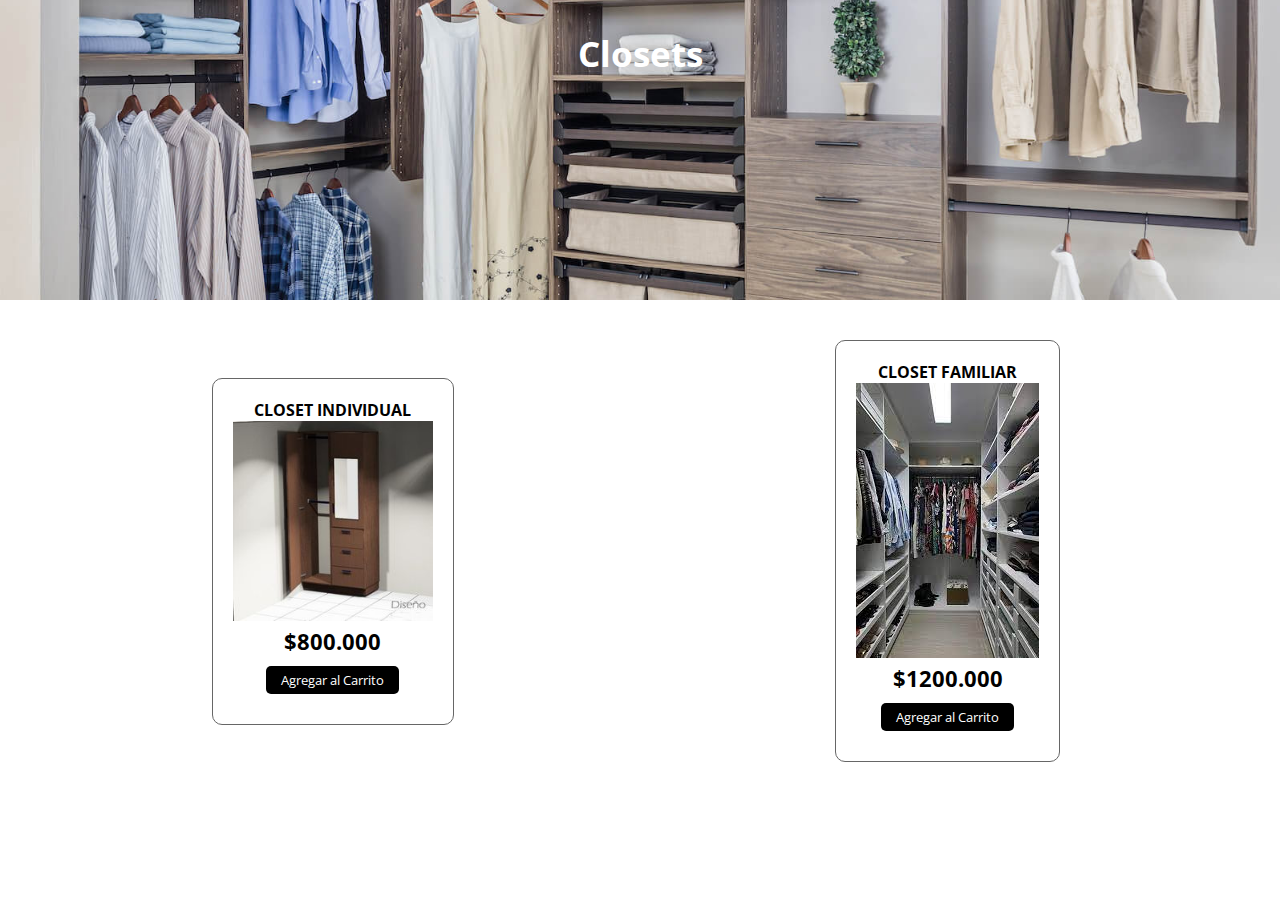
<file: MiCasa/CSS/Closets/closets.html>
<!DOCTYPE html>
<html lang="es">
<head>
    <meta charset="UTF-8">
    <meta http-equiv="X-UA-Compatible" content="IE=edge">
    <meta name="viewport" content="width=device-width, initial-scale=1.0">
    <link rel="stylesheet" href="https://cdnjs.cloudflare.com/ajax/libs/font-awesome/6.2.1/css/all.min.css" integrity="sha512-MV7K8+y+gLIBoVD59lQIYicR65iaqukzvf/nwasF0nqhPay5w/9lJmVM2hMDcnK1OnMGCdVK+iQrJ7lzPJQd1w==" crossorigin="anonymous" referrerpolicy="no-referrer" />
    <link rel="stylesheet" href="Estilos.css">
    <script src="aplicacion.js" async></script>
    <title>Closets</title>
</head>
<body>
    <header>
        <h1>Closets</h1>
    </header>
    <section class="contenedor">
        <div class="contenedor-items">
            <div class="item">
                <span class="titulo-item">Closet individual</span>
                <img src="./Image/ClosetIndividual.jpg" alt="" class="img-item">
                <span class="precio-item">$800.000</span>
                <button class="boton-item">Agregar al Carrito</button>
            </div>
            <div class="item">
                <span class="titulo-item">Closet Familiar</span>
                <img src="./Image/Closet familiar.jpg" alt="" class="img-item">
                <span class="precio-item">$1200.000</span>
                <button class="boton-item">Agregar al Carrito</button>
            </div>
        </div>
        <div class="carrito" id="carrito">
            <div class="header-carrito">
                <h2>Tu Carrito</h2>
            </div>

            <div class="carrito-items">
            </div>
            <div class="carrito-total">
                <div class="fila">
                    <strong>Tu Total</strong>
                    <span class="carrito-precio-total">
                        $120.000,00
                    </span>
                </div>
                <button class="btn-pagar">Pagar <i class="fa-solid fa-bag-shopping"></i> </button>
            </div>
        </div>
    </section>
</body>
</html>
</file>
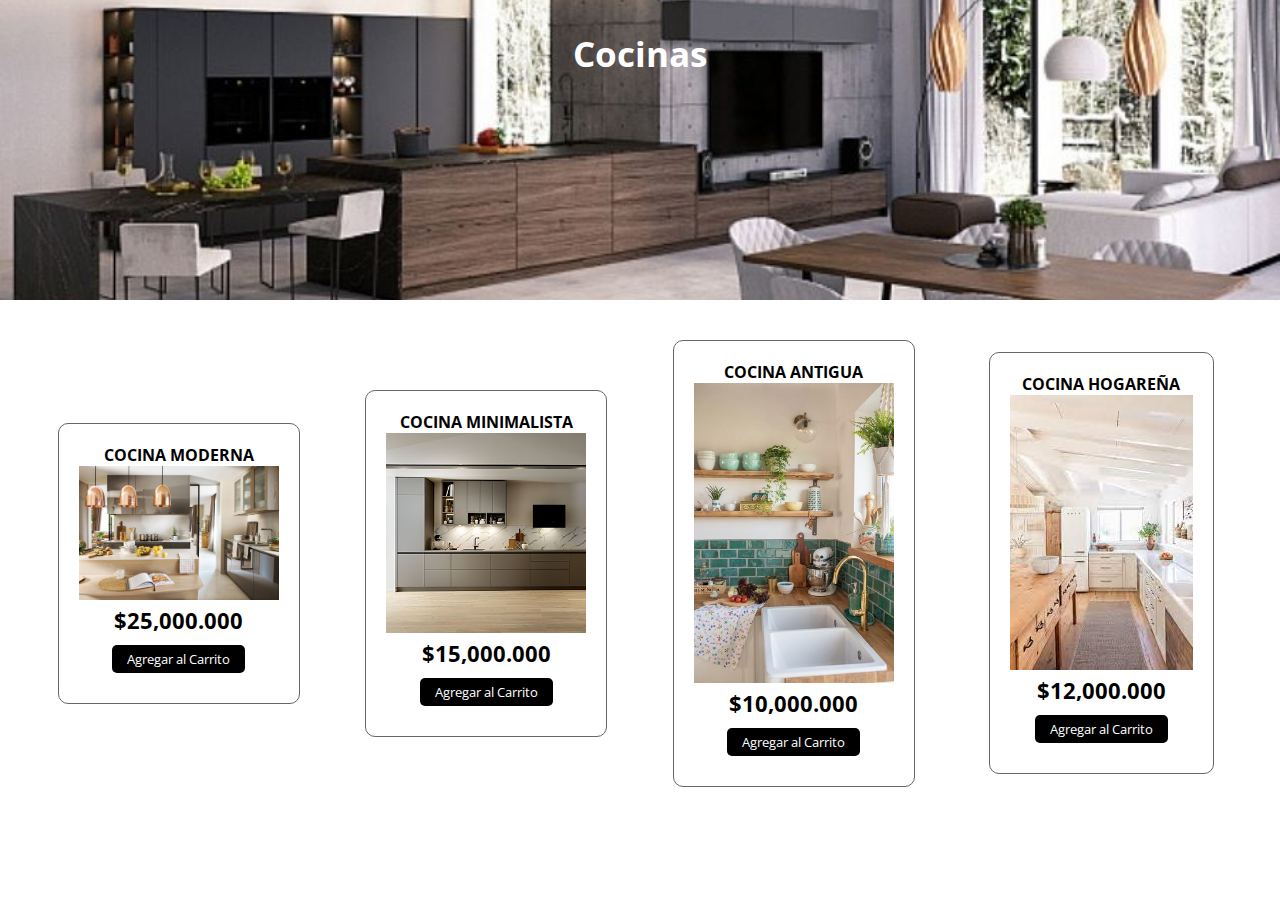
<file: MiCasa/CSS/Cocinas/cocinas.html>
<!DOCTYPE html>
<html lang="es">
<head>
    <meta charset="UTF-8">
    <meta http-equiv="X-UA-Compatible" content="IE=edge">
    <meta name="viewport" content="width=device-width, initial-scale=1.0">
    <link rel="stylesheet" href="https://cdnjs.cloudflare.com/ajax/libs/font-awesome/6.2.1/css/all.min.css" integrity="sha512-MV7K8+y+gLIBoVD59lQIYicR65iaqukzvf/nwasF0nqhPay5w/9lJmVM2hMDcnK1OnMGCdVK+iQrJ7lzPJQd1w==" crossorigin="anonymous" referrerpolicy="no-referrer" />
    <link rel="stylesheet" href="Estilos.css">
    <script src="aplicacion.js" async></script>
    <title>Cocinas</title>
</head>
<body>
    <header>
        <h1>Cocinas</h1>
    </header>
    <section class="contenedor">
        <div class="contenedor-items">
            <div class="item">
                <span class="titulo-item">Cocina Moderna</span>
                <img src="./Image/CocinaModerna.jpg" alt="" class="img-item">
                <span class="precio-item">$25,000.000</span>
                <button class="boton-item">Agregar al Carrito</button>
            </div>
            <div class="item">
                <span class="titulo-item">Cocina minimalista</span>
                <img src="./Image/CocinaMinimalista.jpg" alt="" class="img-item">
                <span class="precio-item">$15,000.000</span>
                <button class="boton-item">Agregar al Carrito</button>
            </div>
            <div class="item">
                <span class="titulo-item">Cocina Antigua</span>
                <img src="./Image/CocinaAntigua.jpg" alt="" class="img-item">
                <span class="precio-item">$10,000.000</span>
                <button class="boton-item">Agregar al Carrito</button>
            </div>
            <div class="item">
                <span class="titulo-item">Cocina Hogareña</span>
                <img src="./Image/CocinaHogareña.jpg" alt="" class="img-item">
                <span class="precio-item">$12,000.000</span>
                <button class="boton-item">Agregar al Carrito</button>
            </div>
        </div>
        <div class="carrito" id="carrito">
            <div class="header-carrito">
                <h2>Tu Carrito</h2>
            </div>

            <div class="carrito-items">
            </div>
            <div class="carrito-total">
                <div class="fila">
                    <strong>Tu Total</strong>
                    <span class="carrito-precio-total">
                        $120.000,00
                    </span>
                </div>
                <button class="btn-pagar">Pagar <i class="fa-solid fa-bag-shopping"></i> </button>
            </div>
        </div>
    </section>
</body>
</html>
</file>
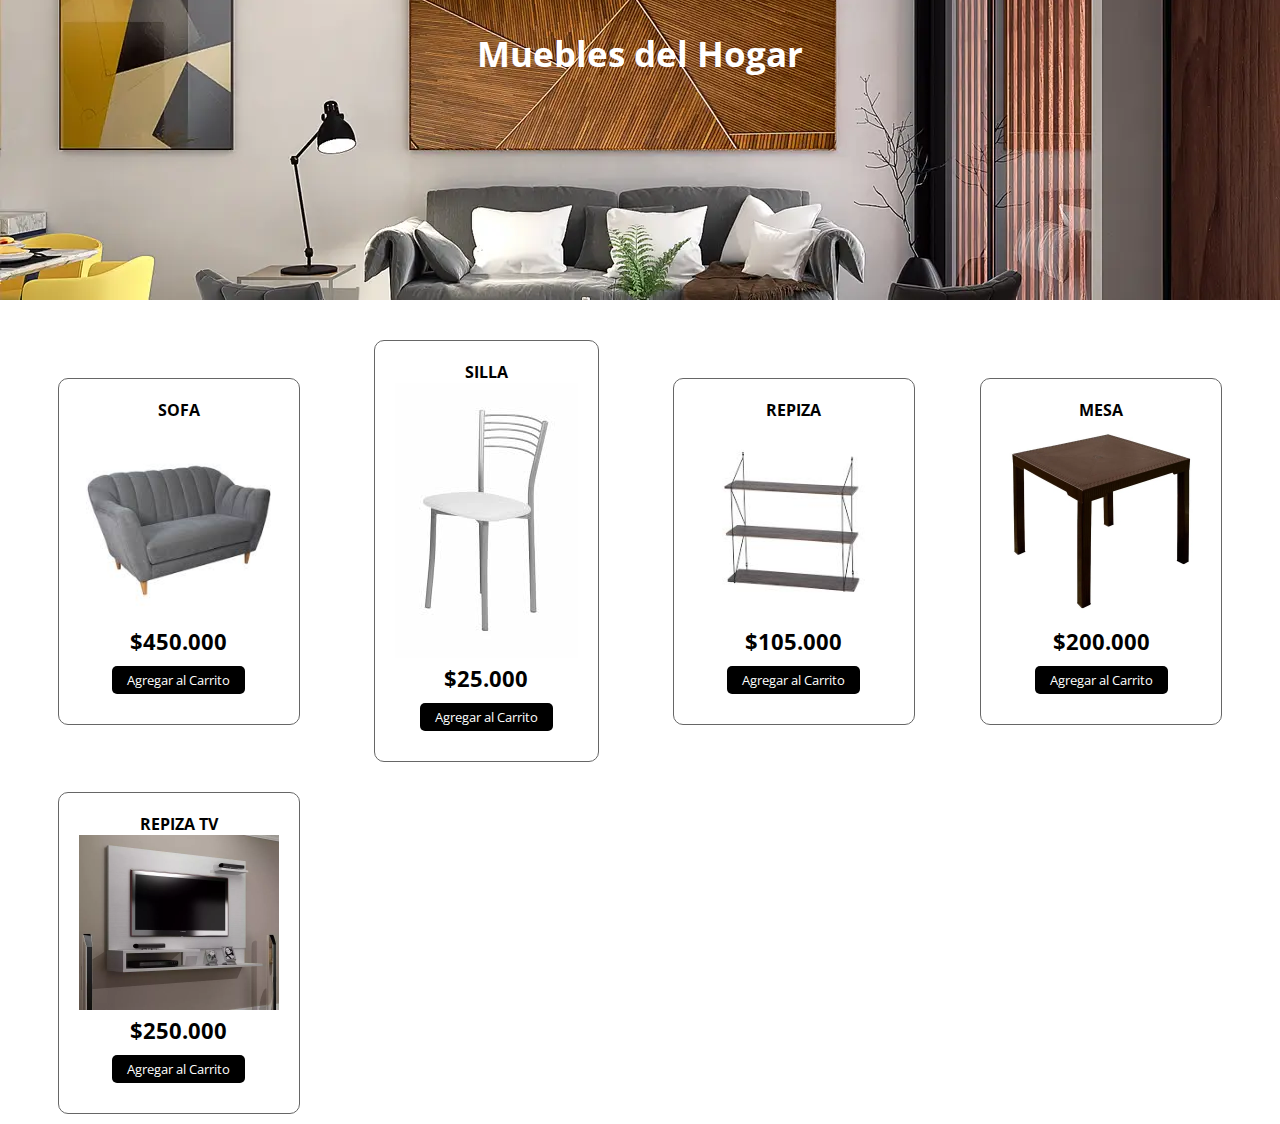
<file: MiCasa/CSS/Hogar/hogar.html>
<!DOCTYPE html>
<html lang="es">
<head>
    <meta charset="UTF-8">
    <meta http-equiv="X-UA-Compatible" content="IE=edge">
    <meta name="viewport" content="width=device-width, initial-scale=1.0">
    <link rel="stylesheet" href="https://cdnjs.cloudflare.com/ajax/libs/font-awesome/6.2.1/css/all.min.css" integrity="sha512-MV7K8+y+gLIBoVD59lQIYicR65iaqukzvf/nwasF0nqhPay5w/9lJmVM2hMDcnK1OnMGCdVK+iQrJ7lzPJQd1w==" crossorigin="anonymous" referrerpolicy="no-referrer" />
    <link rel="stylesheet" href="Estilos.css">
    <script src="aplicacion.js" async></script>
    <title>Hogar</title>
</head>
<body>
    <header>
        <h1>Muebles del Hogar</h1>
    </header>
    <section class="contenedor">
        <div class="contenedor-items">
            <div class="item">
                <span class="titulo-item">Sofa</span>
                <img src="./Image/Sofa.jpg" alt="" class="img-item">
                <span class="precio-item">$450.000</span>
                <button class="boton-item">Agregar al Carrito</button>
            </div>
            <div class="item">
                <span class="titulo-item">Silla</span>
                <img src="./Image/Silla.jpg" alt="" class="img-item">
                <span class="precio-item">$25.000</span>
                <button class="boton-item">Agregar al Carrito</button>
            </div>
            <div class="item">
                <span class="titulo-item">Repiza</span>
                <img src="./Image/Repiza.jpg" alt="" class="img-item">
                <span class="precio-item">$105.000</span>
                <button class="boton-item">Agregar al Carrito</button>
            </div>
            <div class="item">
                <span class="titulo-item">Mesa</span>
                <img src="./Image/Mesa.webp" alt="" class="img-item">
                <span class="precio-item">$200.000</span>
                <button class="boton-item">Agregar al Carrito</button>
            </div>
            <div class="item">
                <span class="titulo-item">Repiza tv</span>
                <img src="./Image/RepizaTv.webp" alt="" class="img-item">
                <span class="precio-item">$250.000</span>
                <button class="boton-item">Agregar al Carrito</button>
            </div>
        </div>
        <!-- Carrito de Compras -->
        <div class="carrito" id="carrito">
            <div class="header-carrito">
                <h2>Tu Carrito</h2>
            </div>

            <div class="carrito-items">
            </div>
            <div class="carrito-total">
                <div class="fila">
                    <strong>Tu Total</strong>
                    <span class="carrito-precio-total">
                        $120.000,00
                    </span>
                </div>
                <button class="btn-pagar">Pagar <i class="fa-solid fa-bag-shopping"></i> </button>
            </div>
        </div>
    </section>
</body>
</html>
</file>
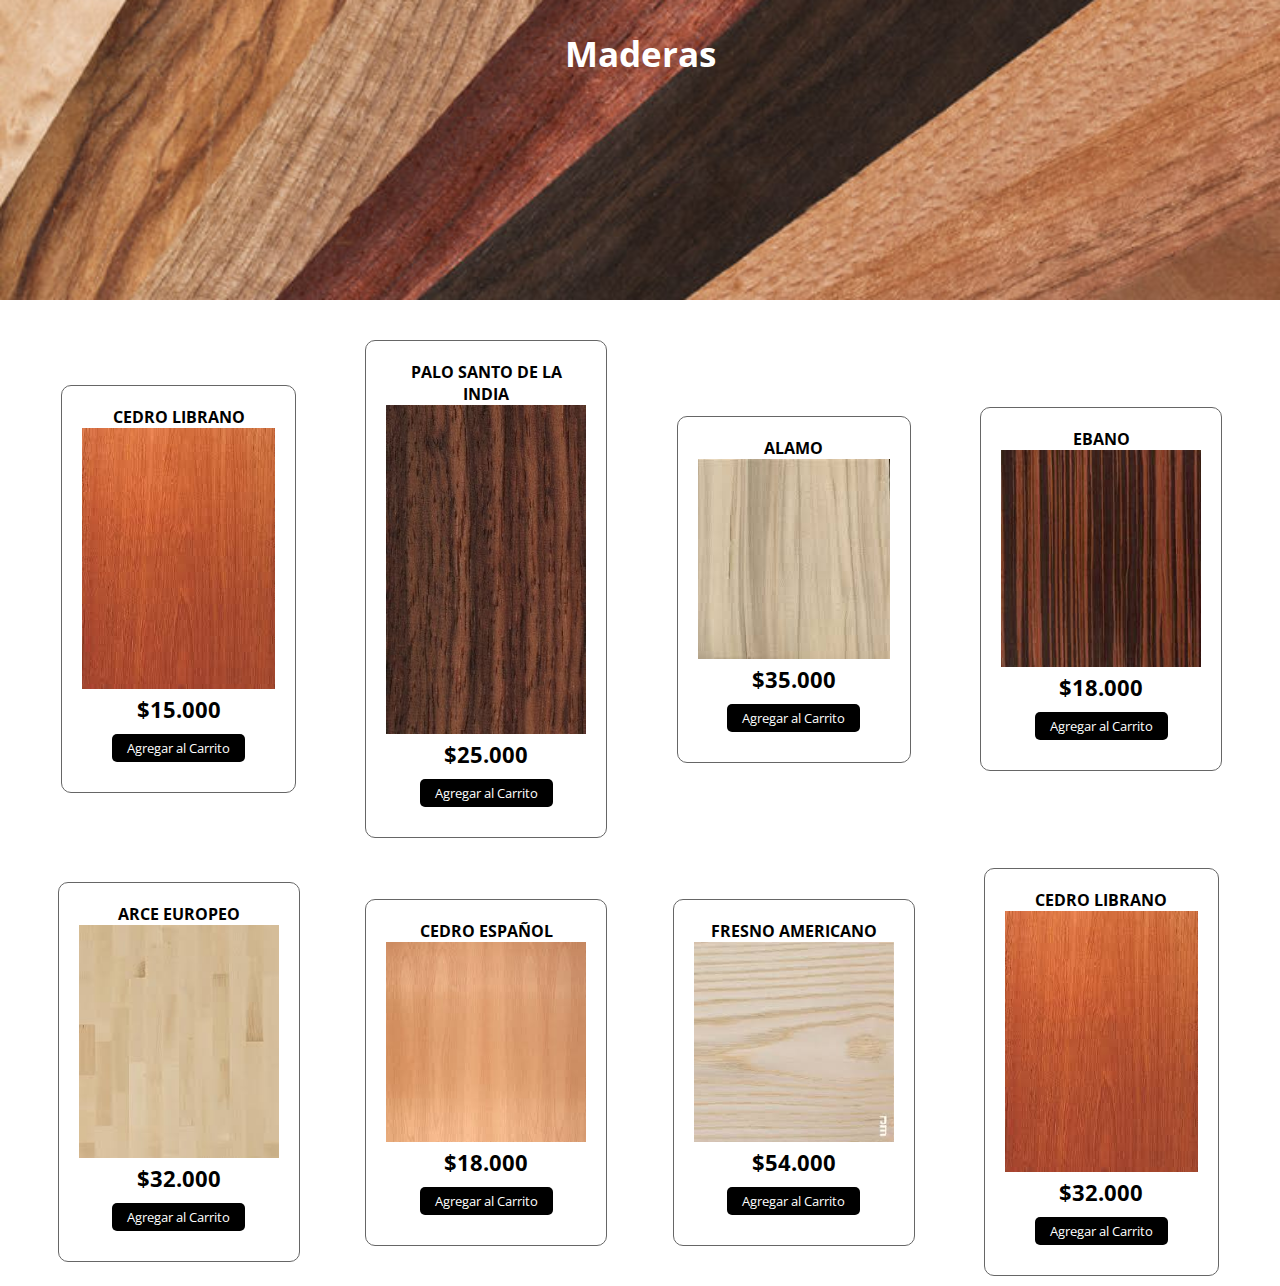
<file: MiCasa/CSS/maderas/maderas.html>
<!DOCTYPE html>
<html lang="es">
<head>
    <meta charset="UTF-8">
    <meta http-equiv="X-UA-Compatible" content="IE=edge">
    <meta name="viewport" content="width=device-width, initial-scale=1.0">
    <link rel="stylesheet" href="https://cdnjs.cloudflare.com/ajax/libs/font-awesome/6.2.1/css/all.min.css" integrity="sha512-MV7K8+y+gLIBoVD59lQIYicR65iaqukzvf/nwasF0nqhPay5w/9lJmVM2hMDcnK1OnMGCdVK+iQrJ7lzPJQd1w==" crossorigin="anonymous" referrerpolicy="no-referrer" />
    <link rel="stylesheet" href="Estilos.css">
    <script src="aplicacion.js" async></script>
    <title>Maderas | </title>
</head>
<body>
    <header>
        <h1>Maderas</h1>
    </header>
    <section class="contenedor">
        <div class="contenedor-items">
            <div class="item">
                <span class="titulo-item">Cedro librano</span>
                <img src="./Image/CedroLibrano.jpg" alt="" class="img-item">
                <span class="precio-item">$15.000</span>
                <button class="boton-item">Agregar al Carrito</button>
            </div>
            <div class="item">
                <span class="titulo-item">Palo Santo de la India</span>
                <img src="./Image/PaloSantoIndia.jpg" alt="" class="img-item">
                <span class="precio-item">$25.000</span>
                <button class="boton-item">Agregar al Carrito</button>
            </div>
            <div class="item">
                <span class="titulo-item">Alamo</span>
                <img src="./Image/Alamo.jpg" alt="" class="img-item">
                <span class="precio-item">$35.000</span>
                <button class="boton-item">Agregar al Carrito</button>
            </div>
            <div class="item">
                <span class="titulo-item">Ebano</span>
                <img src="./Image/Ebano.jpg" alt="" class="img-item">
                <span class="precio-item">$18.000</span>
                <button class="boton-item">Agregar al Carrito</button>
            </div>
            <div class="item">
                <span class="titulo-item">Arce Europeo</span>
                <img src="./Image/ArceEuropeo.jpg" alt="" class="img-item">
                <span class="precio-item">$32.000</span>
                <button class="boton-item">Agregar al Carrito</button>
            </div>
            <div class="item">
                <span class="titulo-item">Cedro Español</span>
                <img src="./Image/CedroEspañol.jpg" alt="" class="img-item">
                <span class="precio-item">$18.000</span>
                <button class="boton-item">Agregar al Carrito</button>
            </div>
            <div class="item">
                <span class="titulo-item">Fresno Americano</span>
                <img src="./Image/FresnoAmericano.jpg" alt="" class="img-item">
                <span class="precio-item">$54.000</span>
                <button class="boton-item">Agregar al Carrito</button>
            </div>
            <div class="item">
                <span class="titulo-item">Cedro librano</span>
                <img src="./Image/CedroLibrano.jpg" alt="" class="img-item">
                <span class="precio-item">$32.000</span>
                <button class="boton-item">Agregar al Carrito</button>
            </div>
        </div>
        <!-- Carrito de Compras -->
        <div class="carrito" id="carrito">
            <div class="header-carrito">
                <h2>Tu Carrito</h2>
            </div>

            <div class="carrito-items">
                <!-- 
                <div class="carrito-item">
                    <img src="img/boxengasse.png" width="80px" alt="">
                    <div class="carrito-item-detalles">
                        <span class="carrito-item-titulo">Box Engasse</span>
                        <div class="selector-cantidad">
                            <i class="fa-solid fa-minus restar-cantidad"></i>
                            <input type="text" value="1" class="carrito-item-cantidad" disabled>
                            <i class="fa-solid fa-plus sumar-cantidad"></i>
                        </div>
                        <span class="carrito-item-precio">$15.000,00</span>
                    </div>
                   <span class="btn-eliminar">
                        <i class="fa-solid fa-trash"></i>
                   </span>
                </div>
                <div class="carrito-item">
                    <img src="img/skinglam.png" width="80px" alt="">
                    <div class="carrito-item-detalles">
                        <span class="carrito-item-titulo">Skin Glam</span>
                        <div class="selector-cantidad">
                            <i class="fa-solid fa-minus restar-cantidad"></i>
                            <input type="text" value="3" class="carrito-item-cantidad" disabled>
                            <i class="fa-solid fa-plus sumar-cantidad"></i>
                        </div>
                        <span class="carrito-item-precio">$18.000,00</span>
                    </div>
                   <button class="btn-eliminar">
                        <i class="fa-solid fa-trash"></i>
                   </button>
                </div>
                 -->
            </div>
            <div class="carrito-total">
                <div class="fila">
                    <strong>Tu Total</strong>
                    <span class="carrito-precio-total">
                        $120.000,00
                    </span>
                </div>
                <button class="btn-pagar">Pagar <i class="fa-solid fa-bag-shopping"></i> </button>
            </div>
        </div>
    </section>
</body>
</html>
</file>
<file: MiCasa/CSS/Closets/Estilos.css>
@import url('https://fonts.googleapis.com/css2?family=Open+Sans:wght@300;400;500;600&family=Titillium+Web:wght@200;300;400;600;700&display=swap');
*{
    margin: 0;
    padding:0;
    font-family: 'Open Sans';
}
header{
    background: url(./Image/ClosetsBack.jpg);
    background-size: cover;
    background-position:center;
    height: 300px;
}
header h1{
    text-align: center;
    font-size: 35px;
    /* background-color: #000; */
    color: #fff;
    padding: 30px 0;
}
.contenedor{
    max-width: 1200px;
    padding: 10px;
    margin: auto;
    display: flex;
    justify-content: space-between;
    /* oculto lo que queda fuera del .contenedor */
    contain: paint;
}
/* SECCION CONTENEDOR DE ITEMS */
.contenedor .contenedor-items{
    margin-top: 30px;
    display: grid;
    grid-template-columns: repeat(auto-fit, minmax(220px, 1fr));
    grid-gap:30px;
    grid-row-gap: 30px;
    /* width: 60%; */
    width: 100%;
    transition: .3s;
}
.contenedor .contenedor-items .item{
    max-width: 200px;
    margin: auto;
    border: 1px solid #666;
    border-radius: 10px;
    padding: 20px;
    transition: .3s;
}
.contenedor .contenedor-items .item .img-item{
    width: 100%;
}
.contenedor .contenedor-items .item:hover{
    box-shadow: 0 0 10px #666;
    scale: 1.05;
}
.contenedor .contenedor-items .item .titulo-item{
    display: block;
    font-weight: bold;
    text-align: center;
    text-transform: uppercase;
}
.contenedor .contenedor-items .item .precio-item{
    display: block;
    text-align: center;
    font-weight: bold;
    font-size: 22px;
}

.contenedor .contenedor-items .item .boton-item{
    display: block;
    margin: 10px auto;
    border: none;
    background-color: black;
    color: #fff;
    padding: 5px 15px;
    border-radius: 5px;
    cursor: pointer;
}
/* seccion carrito */
.carrito{
    border: 1px solid #666;
    width: 35%;
    margin-top: 30px;
    border-radius: 10px;
    overflow: hidden;
    margin-bottom: auto;
    position: sticky !important;
    top: 0;
    transition: .3s;
    /* Estilos para ocultar */
    margin-right: -100%;
    opacity: 0;
}
.carrito .header-carrito{
    background-color: #000;
    color: #fff;
    text-align: center;
    padding: 30px 0;
}
.carrito .carrito-item{
    display: flex;
    align-items: center;
    /* justify-content: space-between; */
    position: relative;
    border-bottom: 1px solid #666;
    padding: 20px;
}
.carrito .carrito-item img{
    margin-right: 20px;
}
.carrito .carrito-item .carrito-item-titulo{
    display: block;
    font-weight: bold;
    margin-bottom: 10px;
    text-transform: uppercase;
}
.carrito .carrito-item .selector-cantidad{
    display: inline-block;
    margin-right: 25px;
}
.carrito .carrito-item .carrito-item-cantidad{
    border: none;
    font-size: 18px;
    background-color: transparent;
    display: inline-block;
    width:30px;
    padding: 5px;
    text-align: center;
}
.carrito .carrito-item .selector-cantidad i{
    font-size: 18px;
    width: 32px;
    height: 32px;
    line-height: 32px;
    text-align: center;
    border-radius: 50%;
    border: 1px solid #000;
    cursor: pointer;
}
.carrito .carrito-item .carrito-item-precio{
    font-weight: bold;
    display: inline-block;
    font-size: 18px;
    margin-bottom: 5px;
}
.carrito .carrito-item .btn-eliminar{
    position: absolute;
    right: 15px;
    top: 15px;
    color: #000;
    font-size: 20px;
    width: 40px;
    height: 40px;
    line-height: 40px;
    text-align: center;
    border-radius: 50%;
    border: 1px solid #000;
    cursor: pointer;
    display: block;
    background: transparent;
    z-index: 20;
}
.carrito .carrito-item .btn-eliminar i{
    pointer-events: none;
}

.carrito-total{
    background-color: #f3f3f3;
    padding: 30px;
}
.carrito-total .fila{
    display: flex;
    justify-content: space-between;
    align-items: center;
    font-size: 22px;
    font-weight: bold;
    margin-bottom: 10px;
}
.carrito-total .btn-pagar{
    display: block;
    width: 100%;
    border: none;
    background: #000;
    color: #fff;
    border-radius: 5px;
    font-size: 18px;
    padding: 20px;
    display: flex;
    justify-content: space-between;
    align-items: center;
    cursor: pointer;
    transition: .3s;
}
.carrito-total .btn-pagar:hover{
    scale: 1.05;
}

/* SECCION RESPONSIVE */
@media screen and (max-width: 850px) {
    .contenedor {
      display: block;
    }
    .contenedor-items{
        width: 100% !important;
    }
    .carrito{
        width: 100%;
    }
  }
</file>
<file: MiCasa/CSS/Cocinas/Estilos.css>
@import url('https://fonts.googleapis.com/css2?family=Open+Sans:wght@300;400;500;600&family=Titillium+Web:wght@200;300;400;600;700&display=swap');
*{
    margin: 0;
    padding:0;
    font-family: 'Open Sans';
}
header{
    background: url(./Image/CocinasBackground.jpg);
    background-size: cover;
    background-position:center;
    height: 300px;
}
header h1{
    text-align: center;
    font-size: 35px;
    /* background-color: #000; */
    color: #fff;
    padding: 30px 0;
}
.contenedor{
    max-width: 1200px;
    padding: 10px;
    margin: auto;
    display: flex;
    justify-content: space-between;
    /* oculto lo que queda fuera del .contenedor */
    contain: paint;
}
/* SECCION CONTENEDOR DE ITEMS */
.contenedor .contenedor-items{
    margin-top: 30px;
    display: grid;
    grid-template-columns: repeat(auto-fit, minmax(220px, 1fr));
    grid-gap:30px;
    grid-row-gap: 30px;
    /* width: 60%; */
    width: 100%;
    transition: .3s;
}
.contenedor .contenedor-items .item{
    max-width: 200px;
    margin: auto;
    border: 1px solid #666;
    border-radius: 10px;
    padding: 20px;
    transition: .3s;
}
.contenedor .contenedor-items .item .img-item{
    width: 100%;
}
.contenedor .contenedor-items .item:hover{
    box-shadow: 0 0 10px #666;
    scale: 1.05;
}
.contenedor .contenedor-items .item .titulo-item{
    display: block;
    font-weight: bold;
    text-align: center;
    text-transform: uppercase;
}
.contenedor .contenedor-items .item .precio-item{
    display: block;
    text-align: center;
    font-weight: bold;
    font-size: 22px;
}

.contenedor .contenedor-items .item .boton-item{
    display: block;
    margin: 10px auto;
    border: none;
    background-color: black;
    color: #fff;
    padding: 5px 15px;
    border-radius: 5px;
    cursor: pointer;
}
/* seccion carrito */
.carrito{
    border: 1px solid #666;
    width: 35%;
    margin-top: 30px;
    border-radius: 10px;
    overflow: hidden;
    margin-bottom: auto;
    position: sticky !important;
    top: 0;
    transition: .3s;
    /* Estilos para ocultar */
    margin-right: -100%;
    opacity: 0;
}
.carrito .header-carrito{
    background-color: #000;
    color: #fff;
    text-align: center;
    padding: 30px 0;
}
.carrito .carrito-item{
    display: flex;
    align-items: center;
    /* justify-content: space-between; */
    position: relative;
    border-bottom: 1px solid #666;
    padding: 20px;
}
.carrito .carrito-item img{
    margin-right: 20px;
}
.carrito .carrito-item .carrito-item-titulo{
    display: block;
    font-weight: bold;
    margin-bottom: 10px;
    text-transform: uppercase;
}
.carrito .carrito-item .selector-cantidad{
    display: inline-block;
    margin-right: 25px;
}
.carrito .carrito-item .carrito-item-cantidad{
    border: none;
    font-size: 18px;
    background-color: transparent;
    display: inline-block;
    width:30px;
    padding: 5px;
    text-align: center;
}
.carrito .carrito-item .selector-cantidad i{
    font-size: 18px;
    width: 32px;
    height: 32px;
    line-height: 32px;
    text-align: center;
    border-radius: 50%;
    border: 1px solid #000;
    cursor: pointer;
}
.carrito .carrito-item .carrito-item-precio{
    font-weight: bold;
    display: inline-block;
    font-size: 18px;
    margin-bottom: 5px;
}
.carrito .carrito-item .btn-eliminar{
    position: absolute;
    right: 15px;
    top: 15px;
    color: #000;
    font-size: 20px;
    width: 40px;
    height: 40px;
    line-height: 40px;
    text-align: center;
    border-radius: 50%;
    border: 1px solid #000;
    cursor: pointer;
    display: block;
    background: transparent;
    z-index: 20;
}
.carrito .carrito-item .btn-eliminar i{
    pointer-events: none;
}

.carrito-total{
    background-color: #f3f3f3;
    padding: 30px;
}
.carrito-total .fila{
    display: flex;
    justify-content: space-between;
    align-items: center;
    font-size: 22px;
    font-weight: bold;
    margin-bottom: 10px;
}
.carrito-total .btn-pagar{
    display: block;
    width: 100%;
    border: none;
    background: #000;
    color: #fff;
    border-radius: 5px;
    font-size: 18px;
    padding: 20px;
    display: flex;
    justify-content: space-between;
    align-items: center;
    cursor: pointer;
    transition: .3s;
}
.carrito-total .btn-pagar:hover{
    scale: 1.05;
}

/* SECCION RESPONSIVE */
@media screen and (max-width: 850px) {
    .contenedor {
      display: block;
    }
    .contenedor-items{
        width: 100% !important;
    }
    .carrito{
        width: 100%;
    }
  }
</file>
<file: MiCasa/CSS/Hogar/Estilos.css>
@import url('https://fonts.googleapis.com/css2?family=Open+Sans:wght@300;400;500;600&family=Titillium+Web:wght@200;300;400;600;700&display=swap');
*{
    margin: 0;
    padding:0;
    font-family: 'Open Sans';
}
header{
    background: url(./Image/HogarBack.jpg);
    background-size: cover;
    background-position:center;
    height: 300px;
}
header h1{
    text-align: center;
    font-size: 35px;
    /* background-color: #000; */
    color: #fff;
    padding: 30px 0;
}
.contenedor{
    max-width: 1200px;
    padding: 10px;
    margin: auto;
    display: flex;
    justify-content: space-between;
    /* oculto lo que queda fuera del .contenedor */
    contain: paint;
}
/* SECCION CONTENEDOR DE ITEMS */
.contenedor .contenedor-items{
    margin-top: 30px;
    display: grid;
    grid-template-columns: repeat(auto-fit, minmax(220px, 1fr));
    grid-gap:30px;
    grid-row-gap: 30px;
    /* width: 60%; */
    width: 100%;
    transition: .3s;
}
.contenedor .contenedor-items .item{
    max-width: 200px;
    margin: auto;
    border: 1px solid #666;
    border-radius: 10px;
    padding: 20px;
    transition: .3s;
}
.contenedor .contenedor-items .item .img-item{
    width: 100%;
}
.contenedor .contenedor-items .item:hover{
    box-shadow: 0 0 10px #666;
    scale: 1.05;
}
.contenedor .contenedor-items .item .titulo-item{
    display: block;
    font-weight: bold;
    text-align: center;
    text-transform: uppercase;
}
.contenedor .contenedor-items .item .precio-item{
    display: block;
    text-align: center;
    font-weight: bold;
    font-size: 22px;
}

.contenedor .contenedor-items .item .boton-item{
    display: block;
    margin: 10px auto;
    border: none;
    background-color: black;
    color: #fff;
    padding: 5px 15px;
    border-radius: 5px;
    cursor: pointer;
}
/* seccion carrito */
.carrito{
    border: 1px solid #666;
    width: 35%;
    margin-top: 30px;
    border-radius: 10px;
    overflow: hidden;
    margin-bottom: auto;
    position: sticky !important;
    top: 0;
    transition: .3s;
    /* Estilos para ocultar */
    margin-right: -100%;
    opacity: 0;
}
.carrito .header-carrito{
    background-color: #000;
    color: #fff;
    text-align: center;
    padding: 30px 0;
}
.carrito .carrito-item{
    display: flex;
    align-items: center;
    /* justify-content: space-between; */
    position: relative;
    border-bottom: 1px solid #666;
    padding: 20px;
}
.carrito .carrito-item img{
    margin-right: 20px;
}
.carrito .carrito-item .carrito-item-titulo{
    display: block;
    font-weight: bold;
    margin-bottom: 10px;
    text-transform: uppercase;
}
.carrito .carrito-item .selector-cantidad{
    display: inline-block;
    margin-right: 25px;
}
.carrito .carrito-item .carrito-item-cantidad{
    border: none;
    font-size: 18px;
    background-color: transparent;
    display: inline-block;
    width:30px;
    padding: 5px;
    text-align: center;
}
.carrito .carrito-item .selector-cantidad i{
    font-size: 18px;
    width: 32px;
    height: 32px;
    line-height: 32px;
    text-align: center;
    border-radius: 50%;
    border: 1px solid #000;
    cursor: pointer;
}
.carrito .carrito-item .carrito-item-precio{
    font-weight: bold;
    display: inline-block;
    font-size: 18px;
    margin-bottom: 5px;
}
.carrito .carrito-item .btn-eliminar{
    position: absolute;
    right: 15px;
    top: 15px;
    color: #000;
    font-size: 20px;
    width: 40px;
    height: 40px;
    line-height: 40px;
    text-align: center;
    border-radius: 50%;
    border: 1px solid #000;
    cursor: pointer;
    display: block;
    background: transparent;
    z-index: 20;
}
.carrito .carrito-item .btn-eliminar i{
    pointer-events: none;
}

.carrito-total{
    background-color: #f3f3f3;
    padding: 30px;
}
.carrito-total .fila{
    display: flex;
    justify-content: space-between;
    align-items: center;
    font-size: 22px;
    font-weight: bold;
    margin-bottom: 10px;
}
.carrito-total .btn-pagar{
    display: block;
    width: 100%;
    border: none;
    background: #000;
    color: #fff;
    border-radius: 5px;
    font-size: 18px;
    padding: 20px;
    display: flex;
    justify-content: space-between;
    align-items: center;
    cursor: pointer;
    transition: .3s;
}
.carrito-total .btn-pagar:hover{
    scale: 1.05;
}

/* SECCION RESPONSIVE */
@media screen and (max-width: 850px) {
    .contenedor {
      display: block;
    }
    .contenedor-items{
        width: 100% !important;
    }
    .carrito{
        width: 100%;
    }
  }
</file>
<file: MiCasa/CSS/maderas/Estilos.css>
@import url('https://fonts.googleapis.com/css2?family=Open+Sans:wght@300;400;500;600&family=Titillium+Web:wght@200;300;400;600;700&display=swap');
*{
    margin: 0;
    padding:0;
    font-family: 'Open Sans';
}
header{
    background: url(./Image/MaderasBackground4.jpg);
    background-size: cover;
    background-position:center;
    height: 300px;
}
header h1{
    text-align: center;
    font-size: 35px;
    /* background-color: #000; */
    color: #fff;
    padding: 30px 0;
}
.contenedor{
    max-width: 1200px;
    padding: 10px;
    margin: auto;
    display: flex;
    justify-content: space-between;
    /* oculto lo que queda fuera del .contenedor */
    contain: paint;
}
/* SECCION CONTENEDOR DE ITEMS */
.contenedor .contenedor-items{
    margin-top: 30px;
    display: grid;
    grid-template-columns: repeat(auto-fit, minmax(220px, 1fr));
    grid-gap:30px;
    grid-row-gap: 30px;
    /* width: 60%; */
    width: 100%;
    transition: .3s;
}
.contenedor .contenedor-items .item{
    max-width: 200px;
    margin: auto;
    border: 1px solid #666;
    border-radius: 10px;
    padding: 20px;
    transition: .3s;
}
.contenedor .contenedor-items .item .img-item{
    width: 100%;
}
.contenedor .contenedor-items .item:hover{
    box-shadow: 0 0 10px #666;
    scale: 1.05;
}
.contenedor .contenedor-items .item .titulo-item{
    display: block;
    font-weight: bold;
    text-align: center;
    text-transform: uppercase;
}
.contenedor .contenedor-items .item .precio-item{
    display: block;
    text-align: center;
    font-weight: bold;
    font-size: 22px;
}

.contenedor .contenedor-items .item .boton-item{
    display: block;
    margin: 10px auto;
    border: none;
    background-color: black;
    color: #fff;
    padding: 5px 15px;
    border-radius: 5px;
    cursor: pointer;
}
/* seccion carrito */
.carrito{
    border: 1px solid #666;
    width: 35%;
    margin-top: 30px;
    border-radius: 10px;
    overflow: hidden;
    margin-bottom: auto;
    position: sticky !important;
    top: 0;
    transition: .3s;
    /* Estilos para ocultar */
    margin-right: -100%;
    opacity: 0;
}
.carrito .header-carrito{
    background-color: #000;
    color: #fff;
    text-align: center;
    padding: 30px 0;
}
.carrito .carrito-item{
    display: flex;
    align-items: center;
    /* justify-content: space-between; */
    position: relative;
    border-bottom: 1px solid #666;
    padding: 20px;
}
.carrito .carrito-item img{
    margin-right: 20px;
}
.carrito .carrito-item .carrito-item-titulo{
    display: block;
    font-weight: bold;
    margin-bottom: 10px;
    text-transform: uppercase;
}
.carrito .carrito-item .selector-cantidad{
    display: inline-block;
    margin-right: 25px;
}
.carrito .carrito-item .carrito-item-cantidad{
    border: none;
    font-size: 18px;
    background-color: transparent;
    display: inline-block;
    width:30px;
    padding: 5px;
    text-align: center;
}
.carrito .carrito-item .selector-cantidad i{
    font-size: 18px;
    width: 32px;
    height: 32px;
    line-height: 32px;
    text-align: center;
    border-radius: 50%;
    border: 1px solid #000;
    cursor: pointer;
}
.carrito .carrito-item .carrito-item-precio{
    font-weight: bold;
    display: inline-block;
    font-size: 18px;
    margin-bottom: 5px;
}
.carrito .carrito-item .btn-eliminar{
    position: absolute;
    right: 15px;
    top: 15px;
    color: #000;
    font-size: 20px;
    width: 40px;
    height: 40px;
    line-height: 40px;
    text-align: center;
    border-radius: 50%;
    border: 1px solid #000;
    cursor: pointer;
    display: block;
    background: transparent;
    z-index: 20;
}
.carrito .carrito-item .btn-eliminar i{
    pointer-events: none;
}

.carrito-total{
    background-color: #f3f3f3;
    padding: 30px;
}
.carrito-total .fila{
    display: flex;
    justify-content: space-between;
    align-items: center;
    font-size: 22px;
    font-weight: bold;
    margin-bottom: 10px;
}
.carrito-total .btn-pagar{
    display: block;
    width: 100%;
    border: none;
    background: #000;
    color: #fff;
    border-radius: 5px;
    font-size: 18px;
    padding: 20px;
    display: flex;
    justify-content: space-between;
    align-items: center;
    cursor: pointer;
    transition: .3s;
}
.carrito-total .btn-pagar:hover{
    scale: 1.05;
}

/* SECCION RESPONSIVE */
@media screen and (max-width: 850px) {
    .contenedor {
      display: block;
    }
    .contenedor-items{
        width: 100% !important;
    }
    .carrito{
        width: 100%;
    }
  }
</file>
